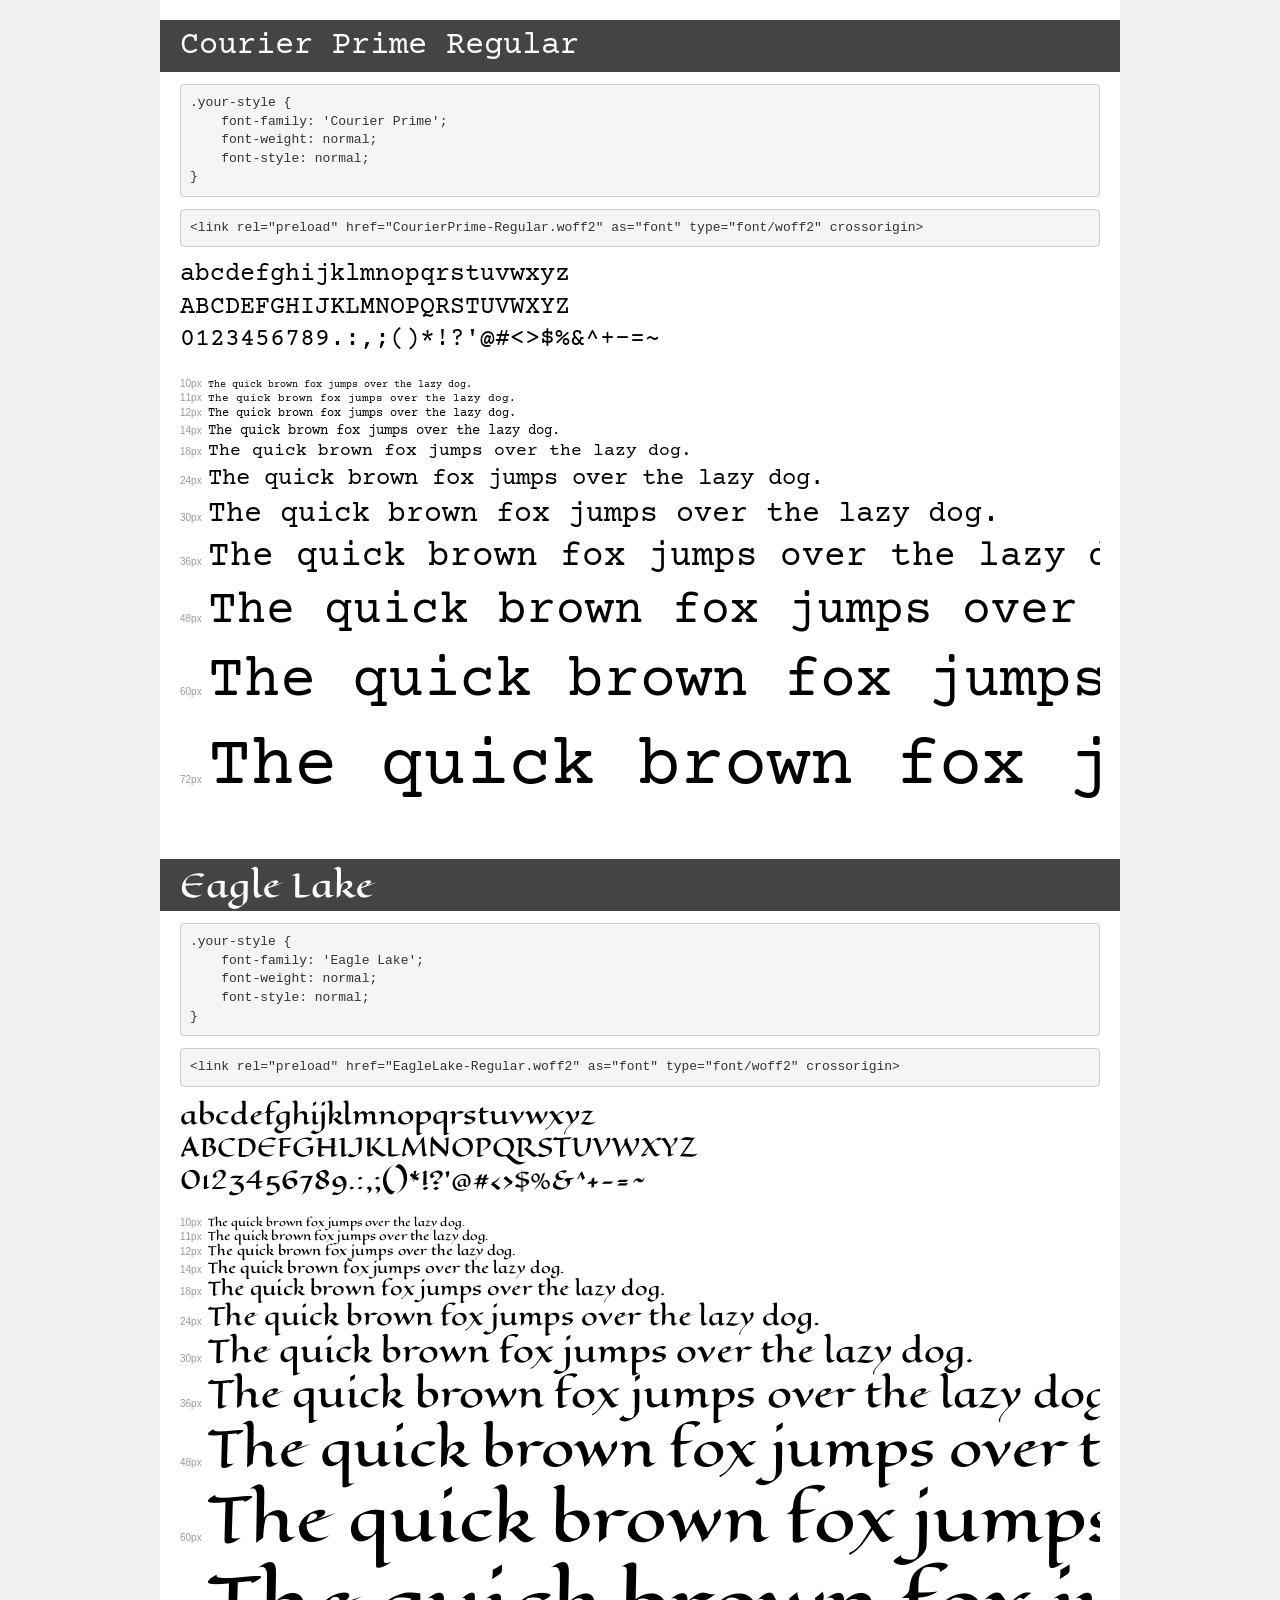
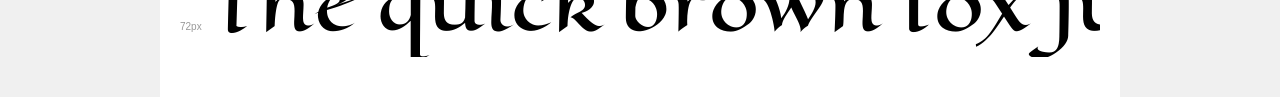
<file: Fonts/demo.html>
<!DOCTYPE html>
<html lang="en">
<head>
    <meta charset="utf-8">
    <meta http-equiv="X-UA-Compatible" content="IE=edge">
    <meta name="viewport" content="width=device-width, initial-scale=1">
    <meta name="robots" content="noindex, noarchive">
    <meta name="format-detection" content="telephone=no">
    <title>Transfonter demo</title>
    <link href="stylesheet.css" rel="stylesheet">
    <style>
        /*
        http://meyerweb.com/eric/tools/css/reset/
        v2.0 | 20110126
        License: none (public domain)
        */
        html, body, div, span, applet, object, iframe,
        h1, h2, h3, h4, h5, h6, p, blockquote, pre,
        a, abbr, acronym, address, big, cite, code,
        del, dfn, em, img, ins, kbd, q, s, samp,
        small, strike, strong, sub, sup, tt, var,
        b, u, i, center,
        dl, dt, dd, ol, ul, li,
        fieldset, form, label, legend,
        table, caption, tbody, tfoot, thead, tr, th, td,
        article, aside, canvas, details, embed,
        figure, figcaption, footer, header, hgroup,
        menu, nav, output, ruby, section, summary,
        time, mark, audio, video {
            margin: 0;
            padding: 0;
            border: 0;
            font-size: 100%;
            font: inherit;
            vertical-align: baseline;
        }
        /* HTML5 display-role reset for older browsers */
        article, aside, details, figcaption, figure,
        footer, header, hgroup, menu, nav, section {
            display: block;
        }
        body {
            line-height: 1;
        }
        ol, ul {
            list-style: none;
        }
        blockquote, q {
            quotes: none;
        }
        blockquote:before, blockquote:after,
        q:before, q:after {
            content: '';
            content: none;
        }
        table {
            border-collapse: collapse;
            border-spacing: 0;
        }
        /* demo styles */
        body {
            background: #f0f0f0;
            color: #000;
        }
        .page {
            background: #fff;
            width: 920px;
            margin: 0 auto;
            padding: 20px 20px 0 20px;
            overflow: hidden;
        }
        .font-container {
            overflow-x: auto;
            overflow-y: hidden;
            margin-bottom: 40px;
            line-height: 1.3;
            white-space: nowrap;
            padding-bottom: 5px;
        }
        h1 {
            position: relative;
            background: #444;
            font-size: 32px;
            color: #fff;
            padding: 10px 20px;
            margin: 0 -20px 12px -20px;
        }
        .letters {
            font-size: 25px;
            margin-bottom: 20px;
        }
        .s10:before {
            content: '10px';
        }
        .s11:before {
            content: '11px';
        }
        .s12:before {
            content: '12px';
        }
        .s14:before {
            content: '14px';
        }
        .s18:before {
            content: '18px';
        }
        .s24:before {
            content: '24px';
        }
        .s30:before {
            content: '30px';
        }
        .s36:before {
            content: '36px';
        }
        .s48:before {
            content: '48px';
        }
        .s60:before {
            content: '60px';
        }
        .s72:before {
            content: '72px';
        }
        .s10:before, .s11:before, .s12:before, .s14:before,
        .s18:before, .s24:before, .s30:before, .s36:before,
        .s48:before, .s60:before, .s72:before {
            font-family: Arial, sans-serif;
            font-size: 10px;
            font-weight: normal;
            font-style: normal;
            color: #999;
            padding-right: 6px;
        }
        pre {
            display: block;
            padding: 9px;
            margin: 0 0 12px;
            font-family: Monaco, Menlo, Consolas, "Courier New", monospace;
            font-size: 13px;
            line-height: 1.428571429;
            color: #333;
            font-weight: normal;
            font-style: normal;
            background-color: #f5f5f5;
            border: 1px solid #ccc;
            overflow-x: auto;
            border-radius: 4px;
        }
        /* responsive */
        @media (max-width: 959px) {
            .page {
                width: auto;
                margin: 0;
            }
        }
    </style>
</head>
<body>
<div class="page">
    <div class="demo">
        <h1 style="font-family: 'Courier Prime'; font-weight: normal; font-style: normal;">Courier Prime Regular</h1>
        <pre title="Usage">.your-style {
    font-family: 'Courier Prime';
    font-weight: normal;
    font-style: normal;
}</pre>
        <pre title="Preload (optional)">
&lt;link rel=&quot;preload&quot; href=&quot;CourierPrime-Regular.woff2&quot; as=&quot;font&quot; type=&quot;font/woff2&quot; crossorigin&gt;</pre>
        <div class="font-container" style="font-family: 'Courier Prime'; font-weight: normal; font-style: normal;">
            <p class="letters">
                abcdefghijklmnopqrstuvwxyz<br>
ABCDEFGHIJKLMNOPQRSTUVWXYZ<br>
                0123456789.:,;()*!?'@#&lt;&gt;$%&^+-=~
            </p>
            <p class="s10" style="font-size: 10px;">The quick brown fox jumps over the lazy dog.</p>
            <p class="s11" style="font-size: 11px;">The quick brown fox jumps over the lazy dog.</p>
            <p class="s12" style="font-size: 12px;">The quick brown fox jumps over the lazy dog.</p>
            <p class="s14" style="font-size: 14px;">The quick brown fox jumps over the lazy dog.</p>
            <p class="s18" style="font-size: 18px;">The quick brown fox jumps over the lazy dog.</p>
            <p class="s24" style="font-size: 24px;">The quick brown fox jumps over the lazy dog.</p>
            <p class="s30" style="font-size: 30px;">The quick brown fox jumps over the lazy dog.</p>
            <p class="s36" style="font-size: 36px;">The quick brown fox jumps over the lazy dog.</p>
            <p class="s48" style="font-size: 48px;">The quick brown fox jumps over the lazy dog.</p>
            <p class="s60" style="font-size: 60px;">The quick brown fox jumps over the lazy dog.</p>
            <p class="s72" style="font-size: 72px;">The quick brown fox jumps over the lazy dog.</p>
        </div>
    </div>

    <div class="demo">
        <h1 style="font-family: 'Eagle Lake'; font-weight: normal; font-style: normal;">Eagle Lake</h1>
        <pre title="Usage">.your-style {
    font-family: 'Eagle Lake';
    font-weight: normal;
    font-style: normal;
}</pre>
        <pre title="Preload (optional)">
&lt;link rel=&quot;preload&quot; href=&quot;EagleLake-Regular.woff2&quot; as=&quot;font&quot; type=&quot;font/woff2&quot; crossorigin&gt;</pre>
        <div class="font-container" style="font-family: 'Eagle Lake'; font-weight: normal; font-style: normal;">
            <p class="letters">
                abcdefghijklmnopqrstuvwxyz<br>
ABCDEFGHIJKLMNOPQRSTUVWXYZ<br>
                0123456789.:,;()*!?'@#&lt;&gt;$%&^+-=~
            </p>
            <p class="s10" style="font-size: 10px;">The quick brown fox jumps over the lazy dog.</p>
            <p class="s11" style="font-size: 11px;">The quick brown fox jumps over the lazy dog.</p>
            <p class="s12" style="font-size: 12px;">The quick brown fox jumps over the lazy dog.</p>
            <p class="s14" style="font-size: 14px;">The quick brown fox jumps over the lazy dog.</p>
            <p class="s18" style="font-size: 18px;">The quick brown fox jumps over the lazy dog.</p>
            <p class="s24" style="font-size: 24px;">The quick brown fox jumps over the lazy dog.</p>
            <p class="s30" style="font-size: 30px;">The quick brown fox jumps over the lazy dog.</p>
            <p class="s36" style="font-size: 36px;">The quick brown fox jumps over the lazy dog.</p>
            <p class="s48" style="font-size: 48px;">The quick brown fox jumps over the lazy dog.</p>
            <p class="s60" style="font-size: 60px;">The quick brown fox jumps over the lazy dog.</p>
            <p class="s72" style="font-size: 72px;">The quick brown fox jumps over the lazy dog.</p>
        </div>
    </div>

</div>
</body>
</html>
</file>
<file: Fonts/stylesheet.css>
@font-face {
    font-family: 'Courier Prime';
    src: url('CourierPrime-Regular.woff2') format('woff2'),
        url('CourierPrime-Regular.woff') format('woff');
    font-weight: normal;
    font-style: normal;
    font-display: swap;
}

@font-face {
    font-family: 'Eagle Lake';
    src: url('EagleLake-Regular.woff2') format('woff2'),
        url('EagleLake-Regular.woff') format('woff');
    font-weight: normal;
    font-style: normal;
    font-display: swap;
}
</file>
